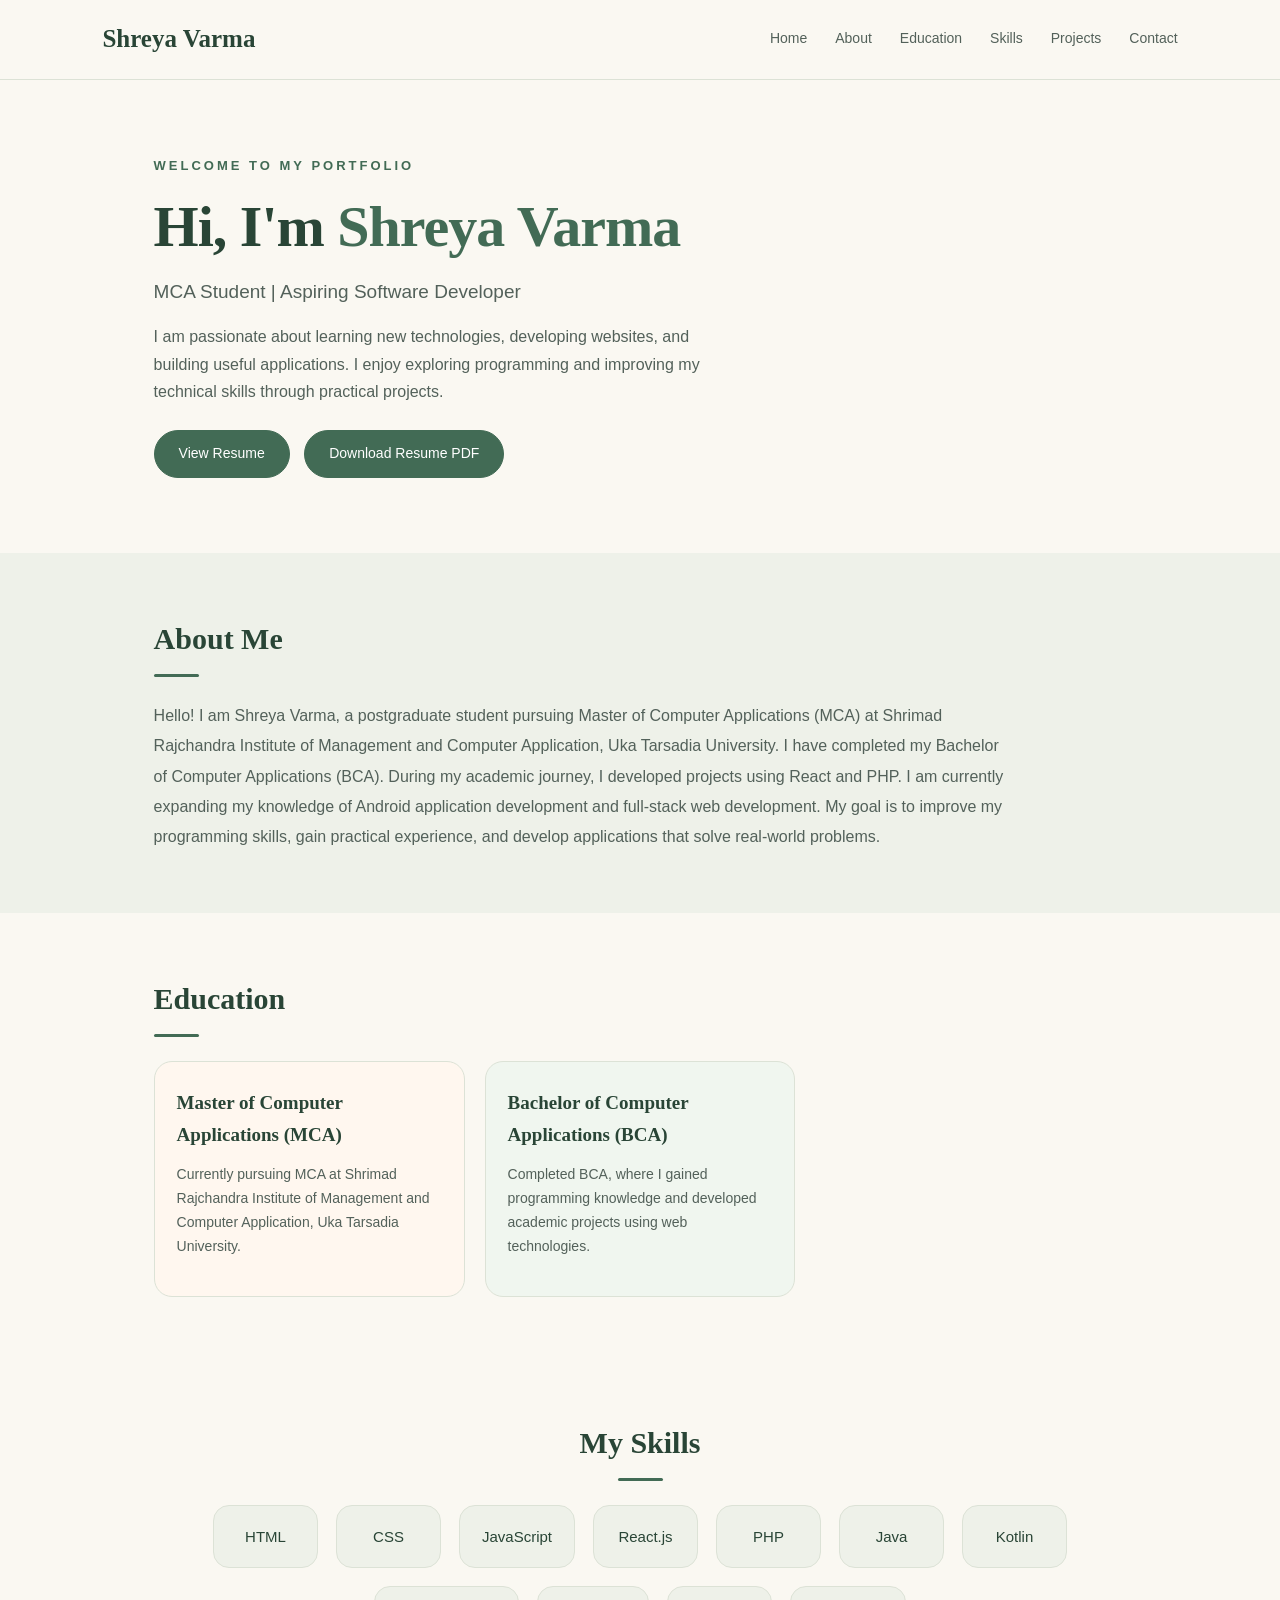
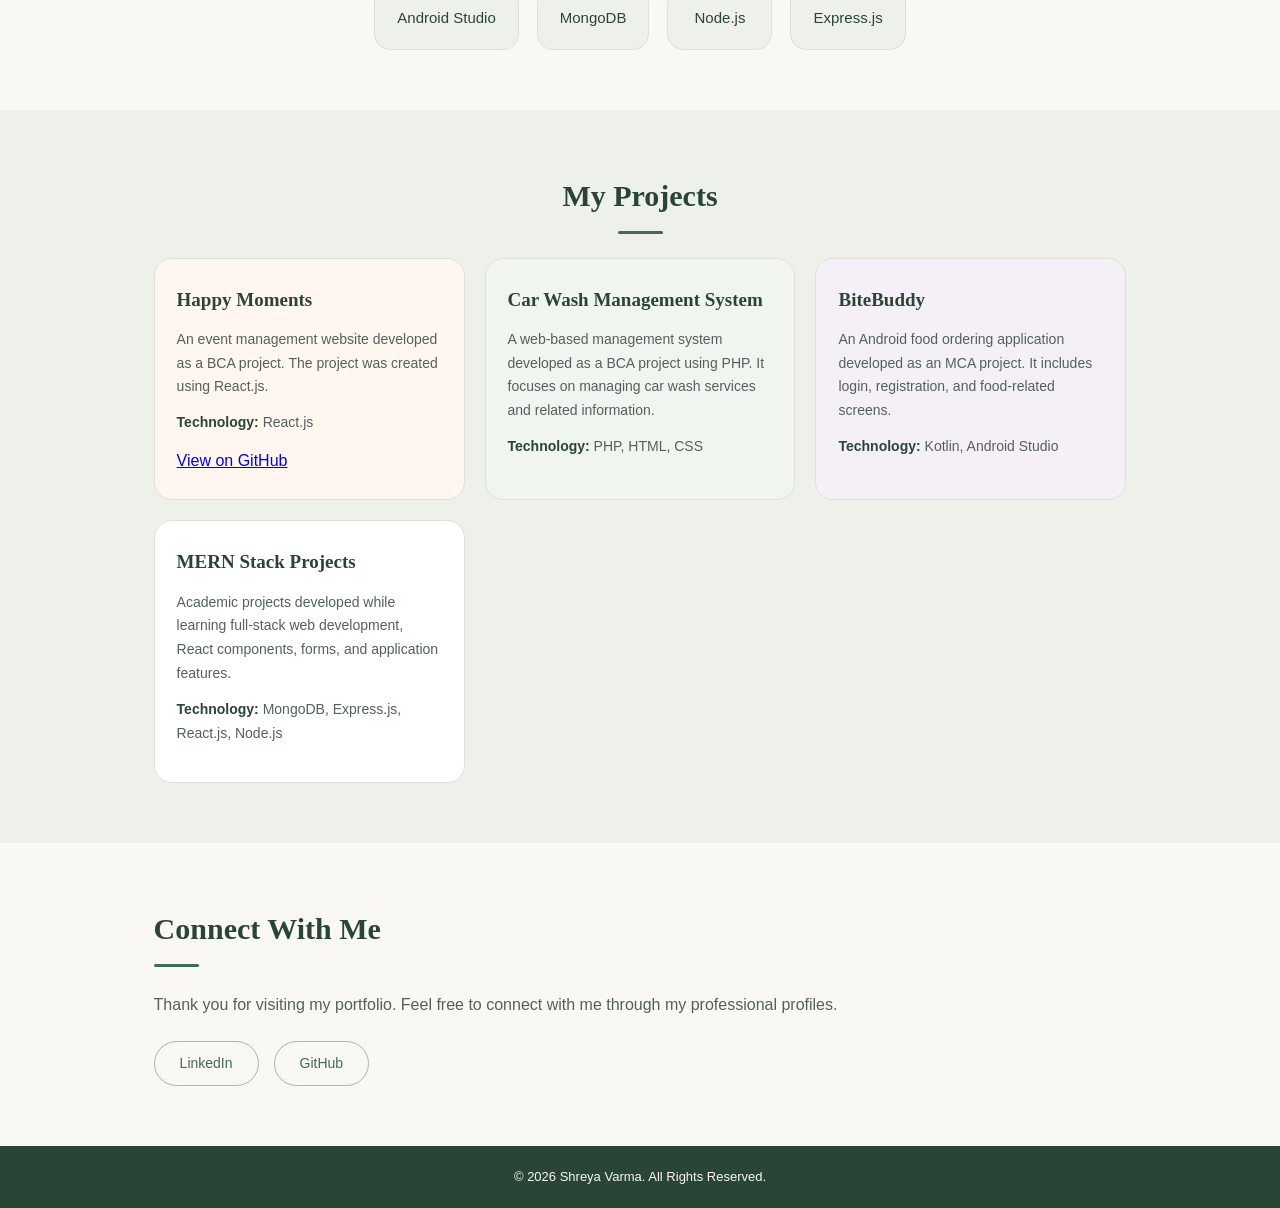
<file: index.html>
<!DOCTYPE html>
<html lang="en">

<head>
    <meta charset="UTF-8">
    <meta name="viewport" content="width=device-width, initial-scale=1.0">

    <title>Shreya Varma | Portfolio</title>

    <link rel="stylesheet" href="style.css">
</head>

<body>

    <!-- Navigation Bar -->
    <header>
        <nav>
            <h2>Shreya Varma</h2>

            <div class="nav-links">
                <a href="#home">Home</a>
                <a href="#about">About</a>
                <a href="#education">Education</a>
                <a href="#skills">Skills</a>
                <a href="#projects">Projects</a>
                <a href="#contact">Contact</a>
            </div>
        </nav>
    </header>


    <!-- Home Section -->
    <section id="home" class="hero">

        <div>
            <p class="welcome">WELCOME TO MY PORTFOLIO</p>

            <h1>
                Hi, I'm <span>Shreya Varma</span>
            </h1>

            <h3>MCA Student | Aspiring Software Developer</h3>

            <p>
                I am passionate about learning new technologies,
                developing websites, and building useful applications.
                I enjoy exploring programming and improving my
                technical skills through practical projects.
            </p>

            <div class="resume-buttons">
                <a href="resume.html" class="button">
                    View Resume
                </a>

                <a href="Shreya_Varma_Resume.pdf"
                   class="button"
                   target="_blank">
                    Download Resume PDF
                </a>
            </div>
        </div>

    </section>


    <!-- About Me Section -->
    <section id="about">

        <h2>About Me</h2>

        <p>
            Hello! I am Shreya Varma, a postgraduate student pursuing
            Master of Computer Applications (MCA) at Shrimad Rajchandra
            Institute of Management and Computer Application,
            Uka Tarsadia University.

            I have completed my Bachelor of Computer Applications (BCA).
            During my academic journey, I developed projects using
            React and PHP. I am currently expanding my knowledge of
            Android application development and full-stack web development.

            My goal is to improve my programming skills, gain practical
            experience, and develop applications that solve real-world problems.
        </p>

    </section>


    <!-- Education Section -->
    <section id="education">

        <h2>Education</h2>

        <div class="project-container">

            <div class="project-card">
                <h3>Master of Computer Applications (MCA)</h3>

                <p>
                    Currently pursuing MCA at Shrimad Rajchandra
                    Institute of Management and Computer Application,
                    Uka Tarsadia University.
                </p>
            </div>

            <div class="project-card">
                <h3>Bachelor of Computer Applications (BCA)</h3>

                <p>
                    Completed BCA, where I gained programming knowledge
                    and developed academic projects using web technologies.
                </p>
            </div>

        </div>

    </section>


    <!-- Skills Section -->
    <section id="skills">

        <h2>My Skills</h2>

        <div class="skills-list">
            <span>HTML</span>
            <span>CSS</span>
            <span>JavaScript</span>
            <span>React.js</span>
            <span>PHP</span>
            <span>Java</span>
            <span>Kotlin</span>
            <span>Android Studio</span>
            <span>MongoDB</span>
            <span>Node.js</span>
            <span>Express.js</span>
        </div>

    </section>


    <!-- Projects Section -->
    <section id="projects">

        <h2>My Projects</h2>

        <div class="project-container">

            <!-- Project 1 -->
            <div class="project-card">

                <h3>Happy Moments</h3>

                <p>
                    An event management website developed as a BCA project.
                    The project was created using React.js.
                </p>

                <p>
                    <strong>Technology:</strong> React.js
                </p>

                <a href="https://github.com/shreyapvarma-dot/event_management1"
                   target="_blank"
                   rel="noopener noreferrer">
                    View on GitHub
                </a>

            </div>


            <!-- Project 2 -->
            <div class="project-card">

                <h3>Car Wash Management System</h3>

                <p>
                    A web-based management system developed as a BCA project
                    using PHP. It focuses on managing car wash services
                    and related information.
                </p>

                <p>
                    <strong>Technology:</strong> PHP, HTML, CSS
                </p>

            </div>


            <!-- Project 3 -->
            <div class="project-card">

                <h3>BiteBuddy</h3>

                <p>
                    An Android food ordering application developed as an
                    MCA project. It includes login, registration, and
                    food-related screens.
                </p>

                <p>
                    <strong>Technology:</strong> Kotlin, Android Studio
                </p>

            </div>


            <!-- Project 4 -->
            <div class="project-card">

                <h3>MERN Stack Projects</h3>

                <p>
                    Academic projects developed while learning full-stack
                    web development, React components, forms, and
                    application features.
                </p>

                <p>
                    <strong>Technology:</strong> MongoDB, Express.js,
                    React.js, Node.js
                </p>

            </div>

        </div>

    </section>


    <!-- Contact Section -->
    <section id="contact">

        <h2>Connect With Me</h2>

        <p>
            Thank you for visiting my portfolio.
            Feel free to connect with me through my professional profiles.
        </p>

        <div class="social-links">

            <a href="https://www.linkedin.com/in/shreya-varma-5b57a4426"
               target="_blank"
               rel="noopener noreferrer">
                LinkedIn
            </a>

            <a href="https://github.com/shreyapvarma-dot/event_management1"
               target="_blank"
               rel="noopener noreferrer">
                GitHub
            </a>

        </div>

    </section>


    <!-- Footer -->
    <footer>

        <p>
            &copy; 2026 Shreya Varma. All Rights Reserved.
        </p>

    </footer>

</body>

</html>
</file>
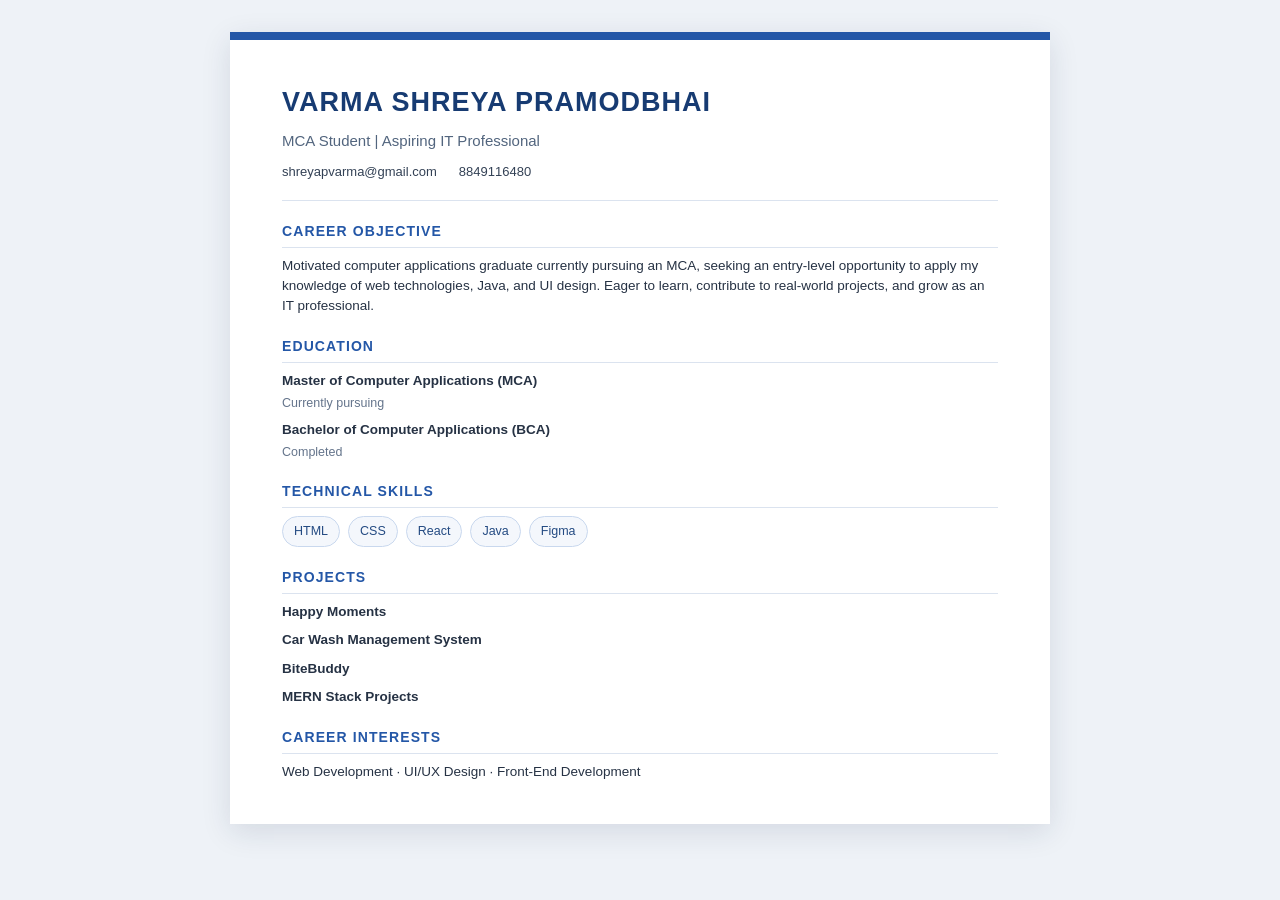
<file: resume.html>
<!DOCTYPE html>
<html lang="en">
<head>
  <meta charset="UTF-8">
  <meta name="viewport" content="width=device-width, initial-scale=1.0">
  <title>Shreya Varma | Resume</title>
  <link rel="stylesheet" href="resume.css">
</head>
<body>
  <main class="resume">
    <header class="header">
      <h1>VARMA SHREYA PRAMODBHAI</h1>
      <p class="role">MCA Student | Aspiring IT Professional</p>
      <div class="contact">
        <span>shreyapvarma@gmail.com</span>
        <span>8849116480</span>
      </div>
    </header>

    <section>
      <h2>CAREER OBJECTIVE</h2>
      <p>Motivated computer applications graduate currently pursuing an MCA, seeking an entry-level opportunity to apply my knowledge of web technologies, Java, and UI design. Eager to learn, contribute to real-world projects, and grow as an IT professional.</p>
    </section>

    <section>
      <h2>EDUCATION</h2>
      <div class="item">
        <div class="item-title">Master of Computer Applications (MCA)</div>
        <p class="muted">Currently pursuing</p>
      </div>
      <div class="item">
        <div class="item-title">Bachelor of Computer Applications (BCA)</div>
        <p class="muted">Completed</p>
      </div>
    </section>

    <section>
      <h2>TECHNICAL SKILLS</h2>
      <ul class="skills">
        <li>HTML</li>
        <li>CSS</li>
        <li>React</li>
        <li>Java</li>
        <li>Figma</li>
      </ul>
    </section>

    <section>
      <h2>PROJECTS</h2>
      <div class="item"><div class="item-title">Happy Moments</div></div>
      <div class="item"><div class="item-title">Car Wash Management System</div></div>
      <div class="item"><div class="item-title">BiteBuddy</div></div>
      <div class="item"><div class="item-title">MERN Stack Projects</div></div>
    </section>

    <section>
      <h2>CAREER INTERESTS</h2>
      <p>Web Development · UI/UX Design · Front-End Development</p>
    </section>
  </main>
</body>
</html>
</file>
<file: style.css>
/* ===== Color Theme ===== */
:root {
    --cream: #FAF8F2;
    --cream-dark: #F0EEE5;
    --sage: #DDE4D2;
    --sage-light: #EEF1E9;
    --green: #426B55;
    --green-dark: #294536;
    --text: #53615A;
    --white: #FFFFFF;
    --border: #DCE2D6;
}

/* ===== Basic Styling ===== */
* {
    margin: 0;
    padding: 0;
    box-sizing: border-box;
    scroll-behavior: smooth;
}

body {
    font-family: "Segoe UI", Arial, sans-serif;
    background-color: var(--cream);
    color: var(--green-dark);
    line-height: 1.7;
}

/* ===== Navigation ===== */
header {
    background-color: rgba(250, 248, 242, 0.97);
    padding: 18px 8%;
    border-bottom: 1px solid var(--border);
    position: sticky;
    top: 0;
    z-index: 100;
}

nav {
    display: flex;
    justify-content: space-between;
    align-items: center;
    gap: 20px;
}

nav h2 {
    color: var(--green-dark);
    font-family: Georgia, serif;
    font-size: 25px;
}

.nav-links {
    display: flex;
    align-items: center;
    flex-wrap: wrap;
    gap: 28px;
}

.nav-links a {
    text-decoration: none;
    color: var(--text);
    font-size: 14px;
    transition: 0.3s;
}

.nav-links a:hover {
    color: var(--green);
}

/* ===== Home Section ===== */
.hero {
    min-height: 420px;
    padding: 75px 12%;
    display: flex;
    align-items: center;
    position: relative;
    overflow: hidden;
    background-color: var(--cream);
}

.hero > div {
    max-width: 700px;
    position: relative;
    z-index: 1;
}

.welcome {
    color: var(--green);
    font-size: 13px;
    font-weight: bold;
    letter-spacing: 3px;
    margin-bottom: 15px;
}

.hero h1 {
    font-family: Georgia, serif;
    font-size: clamp(38px, 5vw, 58px);
    line-height: 1.2;
    margin-bottom: 15px;
    letter-spacing: -1px;
}

.hero h1 span {
    color: var(--green);
}

.hero h3 {
    color: var(--text);
    font-size: 19px;
    font-weight: 500;
    margin-bottom: 15px;
}

.hero p:not(.welcome) {
    max-width: 580px;
    color: var(--text);
    font-size: 16px;
}

/* ===== Main Button ===== */
.button {
    display: inline-block;
    margin-top: 25px;
    margin-right: 10px;
    padding: 11px 24px;
    background-color: var(--green);
    color: var(--white);
    text-decoration: none;
    border: 1px solid var(--green);
    border-radius: 30px;
    font-size: 14px;
    transition: 0.3s;
}

.button:hover {
    background-color: var(--green-dark);
    transform: translateY(-2px);
}

/* ===== Common Section Styling ===== */
section:not(.hero) {
    padding: 60px 12%;
}

section h2 {
    font-family: Georgia, serif;
    font-size: 30px;
    margin-bottom: 24px;
    color: var(--green-dark);
}

section h2::after {
    content: "";
    display: block;
    width: 45px;
    height: 3px;
    background-color: var(--green);
    margin-top: 10px;
    border-radius: 3px;
}

/* ===== About Section ===== */
#about {
    background-color: var(--sage-light);
}

#about p {
    max-width: 850px;
    color: var(--text);
    font-size: 16px;
    line-height: 1.9;
}

/* ===== Skills Section ===== */
#skills {
    background-color: var(--cream);
}

#skills h2,
#projects h2 {
    text-align: center;
}

#skills h2::after,
#projects h2::after {
    margin-left: auto;
    margin-right: auto;
}

.skills-list {
    display: flex;
    flex-wrap: wrap;
    justify-content: center;
    gap: 18px;
}

.skills-list span {
    min-width: 105px;
    padding: 18px 22px;
    text-align: center;
    background-color: var(--sage-light);
    color: var(--green-dark);
    border: 1px solid var(--border);
    border-radius: 16px;
    font-size: 15px;
    transition: 0.3s;
}

.skills-list span:hover {
    background-color: var(--sage);
    transform: translateY(-4px);
}

/* ===== Projects Section ===== */
#projects {
    background-color: var(--sage-light);
}

.project-container {
    display: grid;
    grid-template-columns: repeat(3, minmax(0, 1fr));
    gap: 20px;
}

.project-card {
    padding: 25px 22px;
    background-color: var(--white);
    border: 1px solid var(--border);
    border-radius: 18px;
    transition: 0.3s;
}

.project-card:nth-child(1) {
    background-color: #FFF7EF;
}

.project-card:nth-child(2) {
    background-color: #F0F6EF;
}

.project-card:nth-child(3) {
    background-color: #F5F0F8;
}

.project-card:hover {
    transform: translateY(-5px);
    box-shadow: 0 12px 25px rgba(41, 69, 54, 0.09);
}

.project-card h3 {
    font-family: Georgia, serif;
    font-size: 19px;
    color: var(--green-dark);
    margin-bottom: 12px;
}

.project-card p {
    color: var(--text);
    font-size: 14px;
    margin-bottom: 12px;
    overflow-wrap: anywhere;
}

.project-card strong {
    color: var(--green-dark);
}

/* ===== Contact Section ===== */
#contact {
    background-color: var(--cream);
}

#contact > p {
    color: var(--text);
    margin-bottom: 22px;
}

.social-links {
    display: flex;
    flex-wrap: wrap;
    gap: 15px;
}

.social-links a {
    display: inline-block;
    padding: 10px 25px;
    background-color: transparent;
    color: var(--green);
    border: 1px solid #A8B9A9;
    border-radius: 30px;
    text-decoration: none;
    font-size: 14px;
    transition: 0.3s;
}

.social-links a:hover {
    background-color: var(--green);
    color: var(--white);
}

/* ===== Footer ===== */
footer {
    padding: 20px;
    text-align: center;
    background-color: var(--green-dark);
    color: var(--cream);
    font-size: 13px;
}

/* ===== Tablet Screen ===== */
@media (max-width: 900px) {
    header {
        padding: 18px 6%;
    }

    .nav-links {
        gap: 16px;
    }

    .hero {
        padding: 65px 8%;
    }

    section:not(.hero) {
        padding: 50px 8%;
    }

    .project-container {
        grid-template-columns: repeat(2, minmax(0, 1fr));
    }
}

/* ===== Mobile Screen ===== */
@media (max-width: 600px) {
    header {
        padding: 18px 6%;
    }

    nav {
        flex-direction: column;
        align-items: flex-start;
    }

    .nav-links {
        gap: 10px 18px;
    }

    .nav-links a {
        font-size: 13px;
    }

    .hero {
        min-height: 360px;
        padding: 55px 7%;
    }

    .hero h1 {
        font-size: 38px;
    }

    .hero h3 {
        font-size: 17px;
    }

    section:not(.hero) {
        padding: 42px 7%;
    }

    section h2 {
        font-size: 27px;
    }

    .project-container {
        grid-template-columns: 1fr;
    }

    .project-card {
        padding: 23px;
    }

    .skills-list {
        gap: 12px;
    }

    .skills-list span {
        min-width: 90px;
        padding: 12px 17px;
    }
}
</file>
<file: resume.css>
/* Resume styles */
* { box-sizing: border-box; }
body { margin: 0; padding: 32px 16px; background: #eef2f7; color: #263244; font-family: Arial, Helvetica, sans-serif; line-height: 1.5; }
.resume { width: 100%; max-width: 820px; margin: 0 auto; padding: 42px 52px; background: #fff; border-top: 8px solid #2457a7; box-shadow: 0 8px 28px rgba(24,39,75,.12); }
.header { padding-bottom: 18px; border-bottom: 1px solid #dbe3ef; }
h1 { margin: 0; color: #173b72; font-size: 27px; letter-spacing: 1px; }
.role { margin: 7px 0 10px; color: #52657e; font-size: 15px; }
.contact { display: flex; flex-wrap: wrap; gap: 8px 22px; color: #334155; font-size: 13px; overflow-wrap: anywhere; }
section { margin-top: 20px; }
h2 { margin: 0 0 8px; padding-bottom: 5px; color: #2457a7; font-size: 14px; letter-spacing: 1.1px; border-bottom: 1px solid #dbe3ef; }
section p { margin: 0; font-size: 13.5px; }
.item { margin: 8px 0; }
.item-title { font-weight: 700; font-size: 13.5px; }
.muted { margin-top: 2px; color: #64748b; font-size: 12.5px; }
.skills { display: flex; flex-wrap: wrap; gap: 8px; margin: 0; padding: 0; list-style: none; }
.skills li { padding: 5px 11px; border: 1px solid #c9d8ee; border-radius: 16px; background: #f4f7fc; color: #234a82; font-size: 12.5px; }
@media (max-width: 600px) { body { padding: 0; background: #fff; } .resume { padding: 26px 20px; border-top-width: 6px; box-shadow: none; } h1 { font-size: 22px; } }
@media print { @page { size: A4; margin: 10mm; } body { padding: 0; background: #fff; print-color-adjust: exact; -webkit-print-color-adjust: exact; } .resume { max-width: none; padding: 16px 20px; border-top-width: 6px; box-shadow: none; } section { break-inside: avoid; } }
</file>
